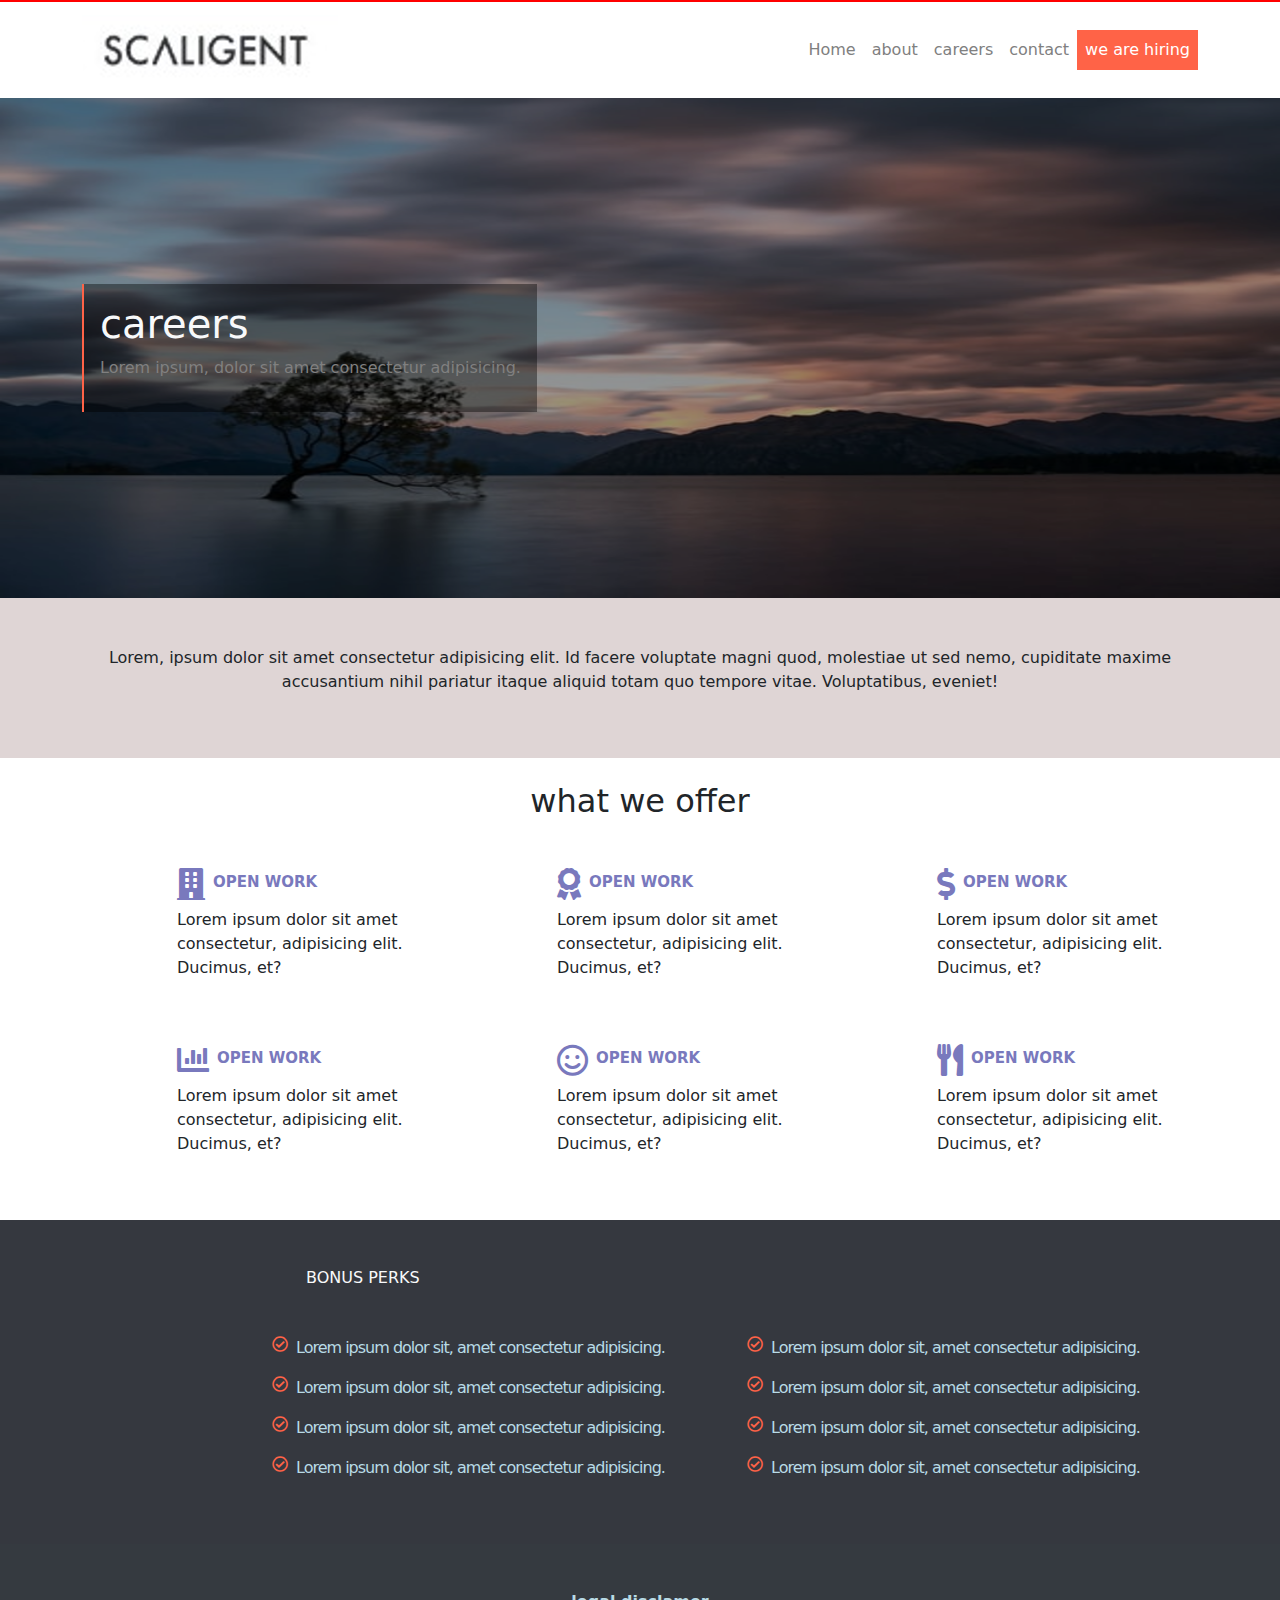
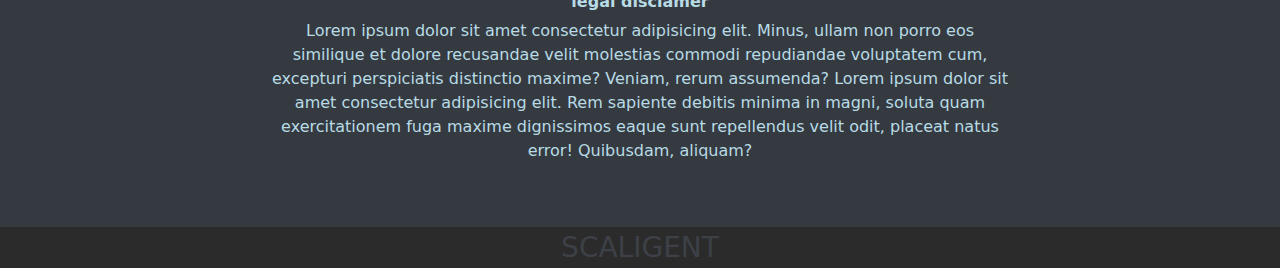
<file: index.html>
<!DOCTYPE html>
<html lang="en">
<head>
  <meta charset="UTF-8">
  <meta http-equiv="X-UA-Compatible" content="IE=edge">
  <meta name="viewport" content="width=device-width, initial-scale=1.0">
  <title>bootstrap project</title>
  <link rel="stylesheet" href="css/all.min.css">
  <link rel="stylesheet" href="css/bootstrap.min.css">
  <link rel="stylesheet" href="css/style.css">
</head>

<body>
  <header>

    <nav class="navbar navbar-expand-lg navbar-light editNav">
      <div class="container">
        <a class="navbar-brand" href="#"><img src="images/Capture.PNG" alt="logo"></a>
        <button class="navbar-toggler" type="button" data-bs-toggle="collapse" data-bs-target="#navbarSupportedContent" aria-controls="navbarSupportedContent" aria-expanded="false" aria-label="Toggle navigation">
          <span class="navbar-toggler-icon"></span>
        </button>
        <div class="collapse navbar-collapse" id="navbarSupportedContent">
          <ul class="navbar-nav ms-auto mb-2 mb-lg-0">
            <li class="nav-item">
              <a class="nav-link active" aria-current="page" href="#">Home</a>
            </li>
            <li class="nav-item">
              <a class="nav-link active" aria-current="page" href="#">about</a>
            </li>
            <li class="nav-item">
              <a class="nav-link active" aria-current="page" href="#">careers</a>
            </li>
            <li class="nav-item">
              <a class="nav-link active" aria-current="page" href="#">contact</a>
            </li>
            <li class="nav-item">
              <a class="nav-link active editBtn" aria-current="page" href="#">we are hiring </a>
            </li>
          </ul>
         
        </div>
      </div>
    </nav>
    <section id="headerBg"> 
      <div class="overLayHader"> 
        <div class="container d-flex align-items-center" style="height:100%">
          <div class="d-flex justify-content-start">
          <div class="caption p-3 "> 
            <h1 class="text-light">careers</h1>
            <p>Lorem ipsum, dolor sit amet consectetur adipisicing.</p>
          </div>
          </div>
        </div>
      </div>
    </section>
  </header>

  <!-- start sec -->
  <section id="about" class="p-5 text-center">
    <div class="container">
      <p>Lorem, ipsum dolor sit amet consectetur adipisicing elit. Id facere voluptate magni quod, molestiae ut sed nemo, cupiditate maxime accusantium nihil pariatur itaque aliquid totam quo tempore vitae. Voluptatibus, eveniet!</p>
    </div>
  </section>
  <!-- start offers sec -->

  <section id="offers">
    <h2 class="text-center my-4"> what we offer </h2>
    <div class="container">
      <div class="row mt-5">
        <div class="col-lg-3 offset-lg-1 mb-5 col-md-6">
          <div class="item">
            <div class="item-caption d-flex mb-2">
              <i class="fas fa-building fa-2x"></i>
              <h5 class="ms-2 text-uppercase">open work</h5>
            </div>
            <p>Lorem ipsum dolor sit amet consectetur, adipisicing elit. Ducimus, et?</p>
          </div>
        </div>
        <div class="col-lg-3 offset-lg-1 mb-5 col-md-6">
          <div class="item">
            <div class="item-caption d-flex mb-2">
              <i class="fas fa-award fa-2x"></i>
              <h5 class="ms-2 text-uppercase">open work</h5>
            </div>
            <p>Lorem ipsum dolor sit amet consectetur, adipisicing elit. Ducimus, et?</p>
          </div>
        </div>

        <div class="col-lg-3 offset-lg-1 mb-5 col-md-6">
          <div class="item">
            <div class="item-caption d-flex mb-2">
              <i class="fas fa-dollar-sign fa-2x"></i>
              <h5 class="ms-2 text-uppercase">open work</h5>
            </div>
            <p>Lorem ipsum dolor sit amet consectetur, adipisicing elit. Ducimus, et?</p>
          </div>
        </div>

        <div class="col-lg-3 offset-lg-1 mb-5 col-md-6">
          <div class="item">
            <div class="item-caption d-flex mb-2">
              <i class="fas fa-chart-bar fa-2x"></i>
              <h5 class="ms-2 text-uppercase">open work</h5>
            </div>
            <p>Lorem ipsum dolor sit amet consectetur, adipisicing elit. Ducimus, et?</p>
          </div>
        </div>
        <div class="col-lg-3 offset-lg-1 mb-5 col-md-6">
          <div class="item">
            <div class="item-caption d-flex mb-2">
              <i class="far fa-smile fa-2x"></i>
              <h5 class="ms-2 text-uppercase">open work</h5>
            </div>
            <p>Lorem ipsum dolor sit amet consectetur, adipisicing elit. Ducimus, et?</p>
          </div>
        </div>
        <div class="col-lg-3 offset-lg-1 mb-5 col-md-6">
          <div class="item">
            <div class="item-caption d-flex mb-2">
              <i class="fas fa-utensils fa-2x"></i>
              <h5 class="ms-2 text-uppercase">open work</h5>
            </div>
            <p>Lorem ipsum dolor sit amet consectetur, adipisicing elit. Ducimus, et?</p>
          </div>
        </div>
      </div>
    </div>
  </section>

  <!-- start pan sec -->
  <section id="banner" class="py-5">
    <div class="container">
      <h6 class="text-uppercase text-light mb-5">bonus perks</h6>
      <div class="row">
        <div class="col-md-2"></div>
        <div class="col-md-5">
          <div class="items">
            <div class="item d-flex">
              <i class="far fa-check-circle fa-1x"></i>
              <p class="ms-2">Lorem ipsum dolor sit, amet consectetur adipisicing.</p>
            </div>
            <div class="item d-flex">
              <i class="far fa-check-circle fa-1x"></i>
              <p class="ms-2">Lorem ipsum dolor sit, amet consectetur adipisicing.</p>
            </div>
            <div class="item d-flex">
              <i class="far fa-check-circle fa-1x"></i>
              <p class="ms-2">Lorem ipsum dolor sit, amet consectetur adipisicing.</p>
            </div>
            <div class="item d-flex">
              <i class="far fa-check-circle fa-1x"></i>
              <p class="ms-2">Lorem ipsum dolor sit, amet consectetur adipisicing.</p>
            </div>
          </div>
        </div>
        <div class="col-md-5 ">
          <div class="items">
            <div class="item d-flex">
              <i class="far fa-check-circle fa-1x"></i>
              <p class="ms-2">Lorem ipsum dolor sit, amet consectetur adipisicing.</p>
            </div>
            <div class="item d-flex">
              <i class="far fa-check-circle fa-1x"></i>
              <p class="ms-2">Lorem ipsum dolor sit, amet consectetur adipisicing.</p>
            </div>
            <div class="item d-flex">
              <i class="far fa-check-circle fa-1x"></i>
              <p class="ms-2">Lorem ipsum dolor sit, amet consectetur adipisicing.</p>
            </div>
            <div class="item d-flex">
              <i class="far fa-check-circle fa-1x"></i>
              <p class="ms-2">Lorem ipsum dolor sit, amet consectetur adipisicing.</p>
            </div>
          </div>
        </div>

      </div>

    </div>
  </section>

 <!-- end -->
 <section class="legal"> 
  <div class="container"> 
      <div class="m-auto text-center w-75 p-5"> 
          <div class="text-center"> 
              <h6 class="fw-bolder">legal disclamer</h6> 
          </div> 
          <div> 
              <p>Lorem ipsum dolor sit amet consectetur 
                  adipisicing 
                  elit. Minus, ullam non porro eos similique et 
                  dolore 
                  recusandae velit molestias commodi repudiandae 
                  voluptatem cum, excepturi perspiciatis 
                  distinctio 
                  maxime? Veniam, rerum assumenda? Lorem ipsum 
                  dolor 
                  sit amet consectetur adipisicing elit. Rem 
                  sapiente 
                  debitis minima in magni, soluta quam 
                  exercitationem 
                  fuga maxime dignissimos eaque sunt repellendus 
                  velit 
                  odit, placeat natus error! Quibusdam, aliquam?</p> 
          </div> 
     </div> 
  </div> 
</section>

<!-- fotter -->
<footer id="footer" class="py-1">
<h3 class="text-center p-0 m-0 text-uppercase">scaligent</h3>
</footer>

  


  <script src="js/popper.min.js"></script>
  <script src="js/bootstrap.min.js"></script>
</body>
</html>
</file>
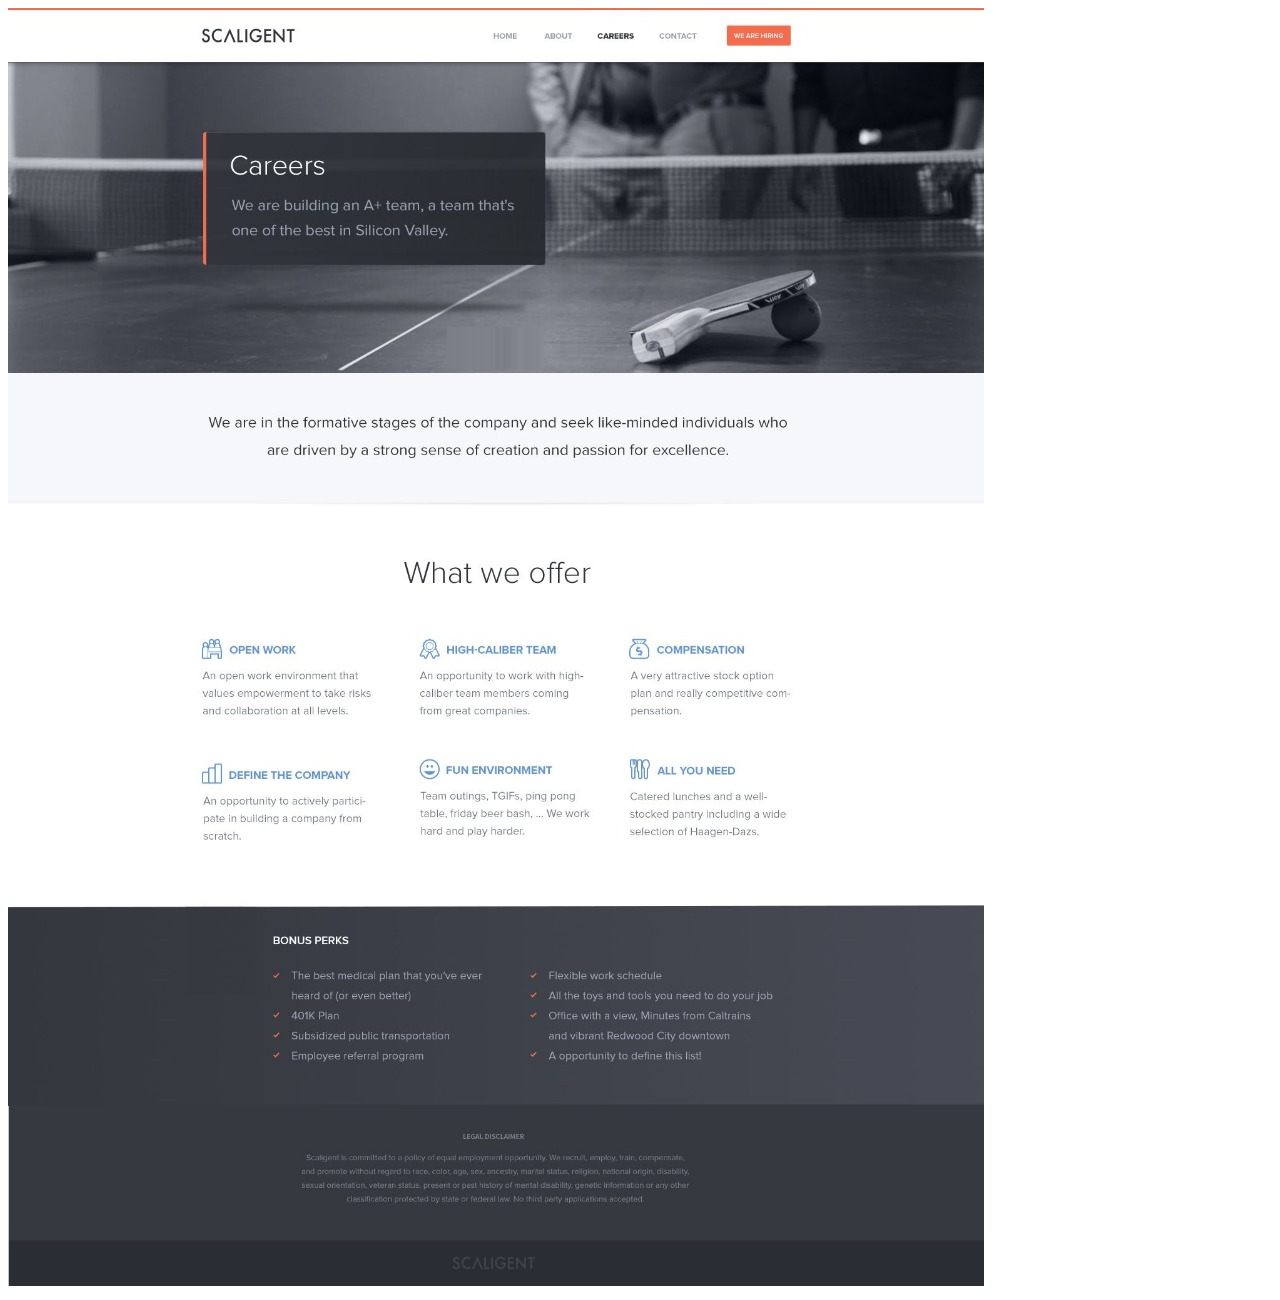
<file: test.html>
<!DOCTYPE html>
<html lang="en">
<head>
    <meta charset="UTF-8">
    <meta http-equiv="X-UA-Compatible" content="IE=edge">
    <meta name="viewport" content="width=device-width, initial-scale=1.0">
    <title>Document</title>
</head>
<body>
    <img src="images/WhatsApp Image 2021-08-22 at 1.10.31 AM.jpeg" alt="">
</body>
</html>
</file>
<file: css/style.css>
.editNav
{
    border-top: 2px red solid;
}
nav ul li a
{
    color: gray !important;
}
nav ul li a::hover
{
    color: black ;
    background-color: red;
    font-size: 50px;
}
nav ul li .editBtn
{
    background-color: tomato;
    color: white !important;
}

/* start header */
#headerBg
{
    background-image: url(../images/img5.jpg);
    height: 500px;
    background-size: 100% 100%;
}
#headerBg .overLayHader
{
    height: 100%;
    background-color: rgba(0, 0, 0, 0.4);
    width: 100%;
}
.caption
{
    background-color: rgba(0, 0, 0, 0.4);
    border-left: 2px tomato solid;
}
.caption p
{
    color: gray;
}
/* start about sec */
#about
{
    background-color: rgb(223, 213, 213);
}

/* start offer sec */
#offers h5 , #offers i 
{
    color: rgb(121, 121, 189);
}
#offers h5 
{
    font-size: 15px;
    font-weight: 700;
    letter-spacing: 0px;
    padding-top: 5px;
}
 /* start banner */
 #banner
 {
     background-color: #35383f;
     color: white;
 }
 #banner h6 
 {
     margin-left: 14rem;

 }
 #banner p 
 {
     color: rgb(184, 219, 230);
     letter-spacing: -1px;
     margin-left: 5px;
 }
 #banner i 
 {
     color: tomato;
     
 }
 
 /* end */
 .legal
 {
     background-color: #353a40;
    color: white;
 }
 .legal p 
 {
    color: rgb(184, 219, 230);
 }
 .legal h6 
 {
    color: rgb(184, 219, 230);
 }

 /* start footer */

 #footer
 {
     background-color: rgb(43,43,43);
     color: #3d4047;
 }
</file>
